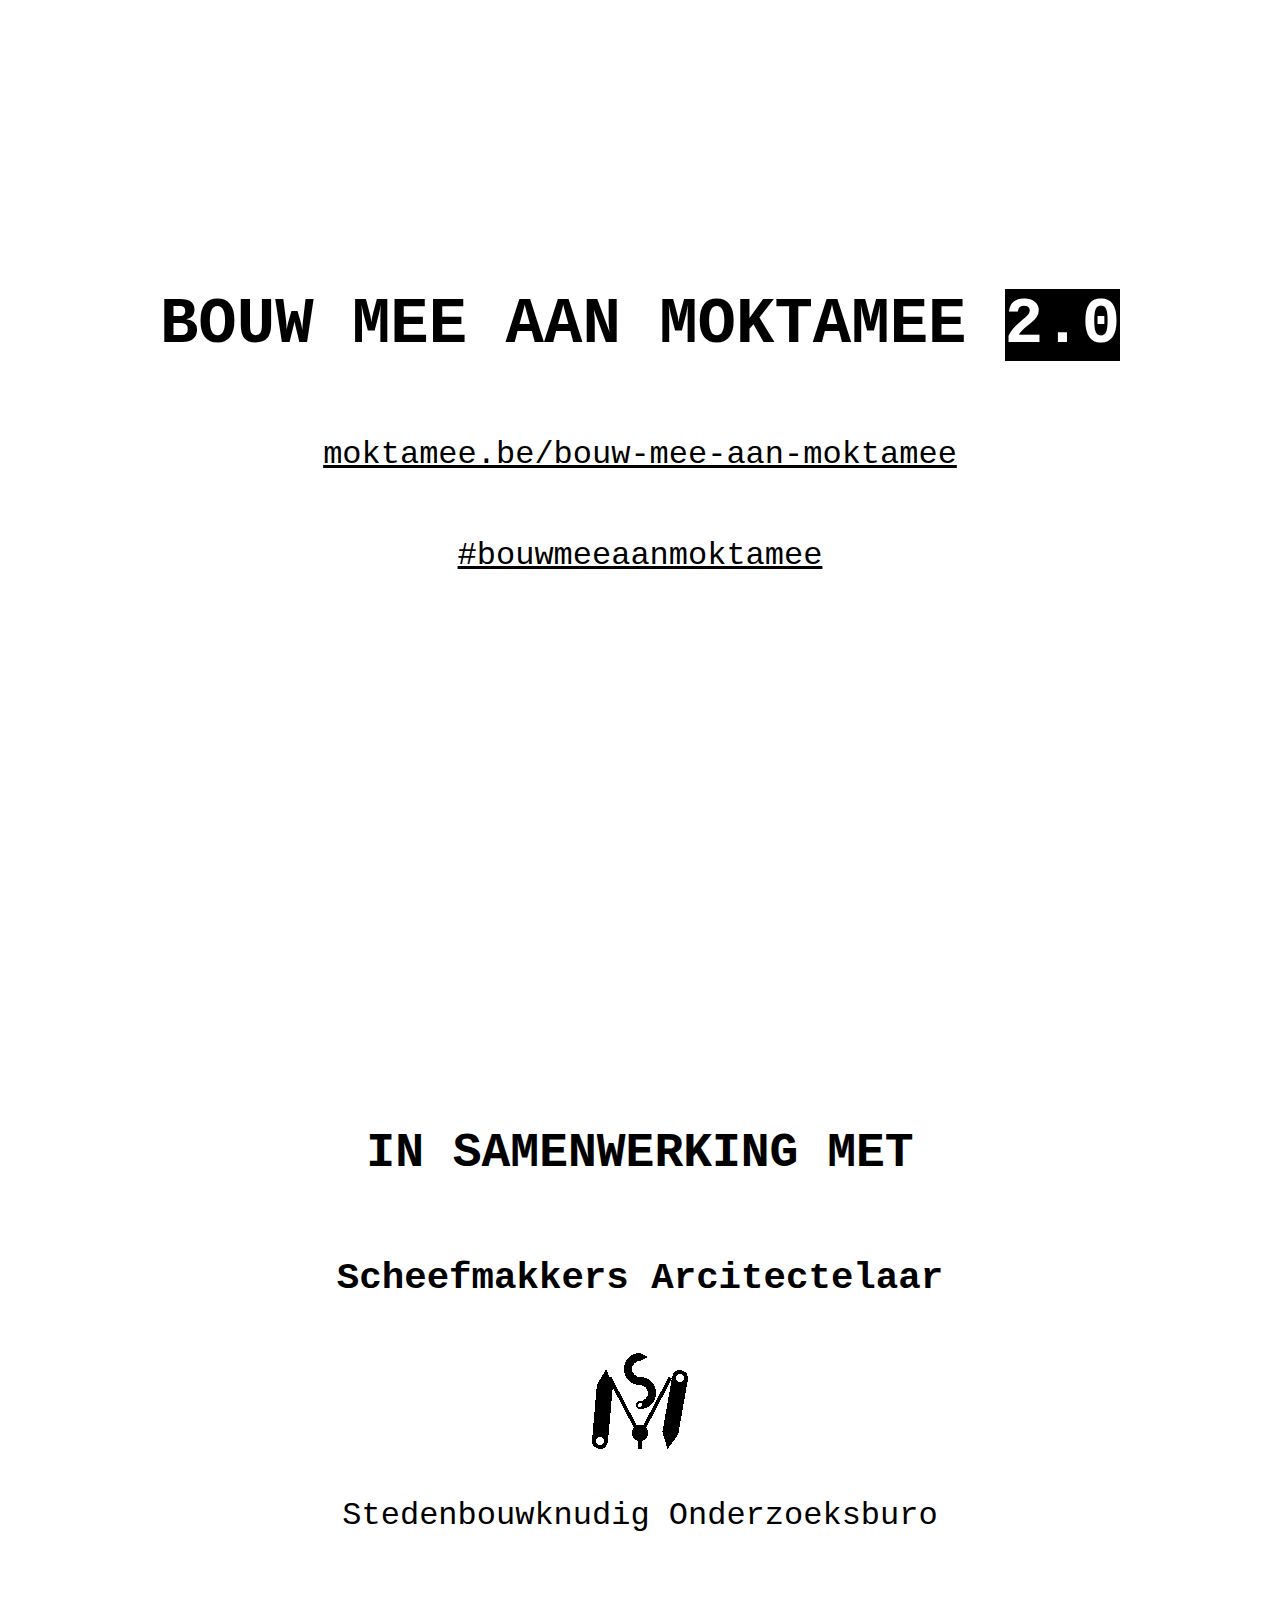
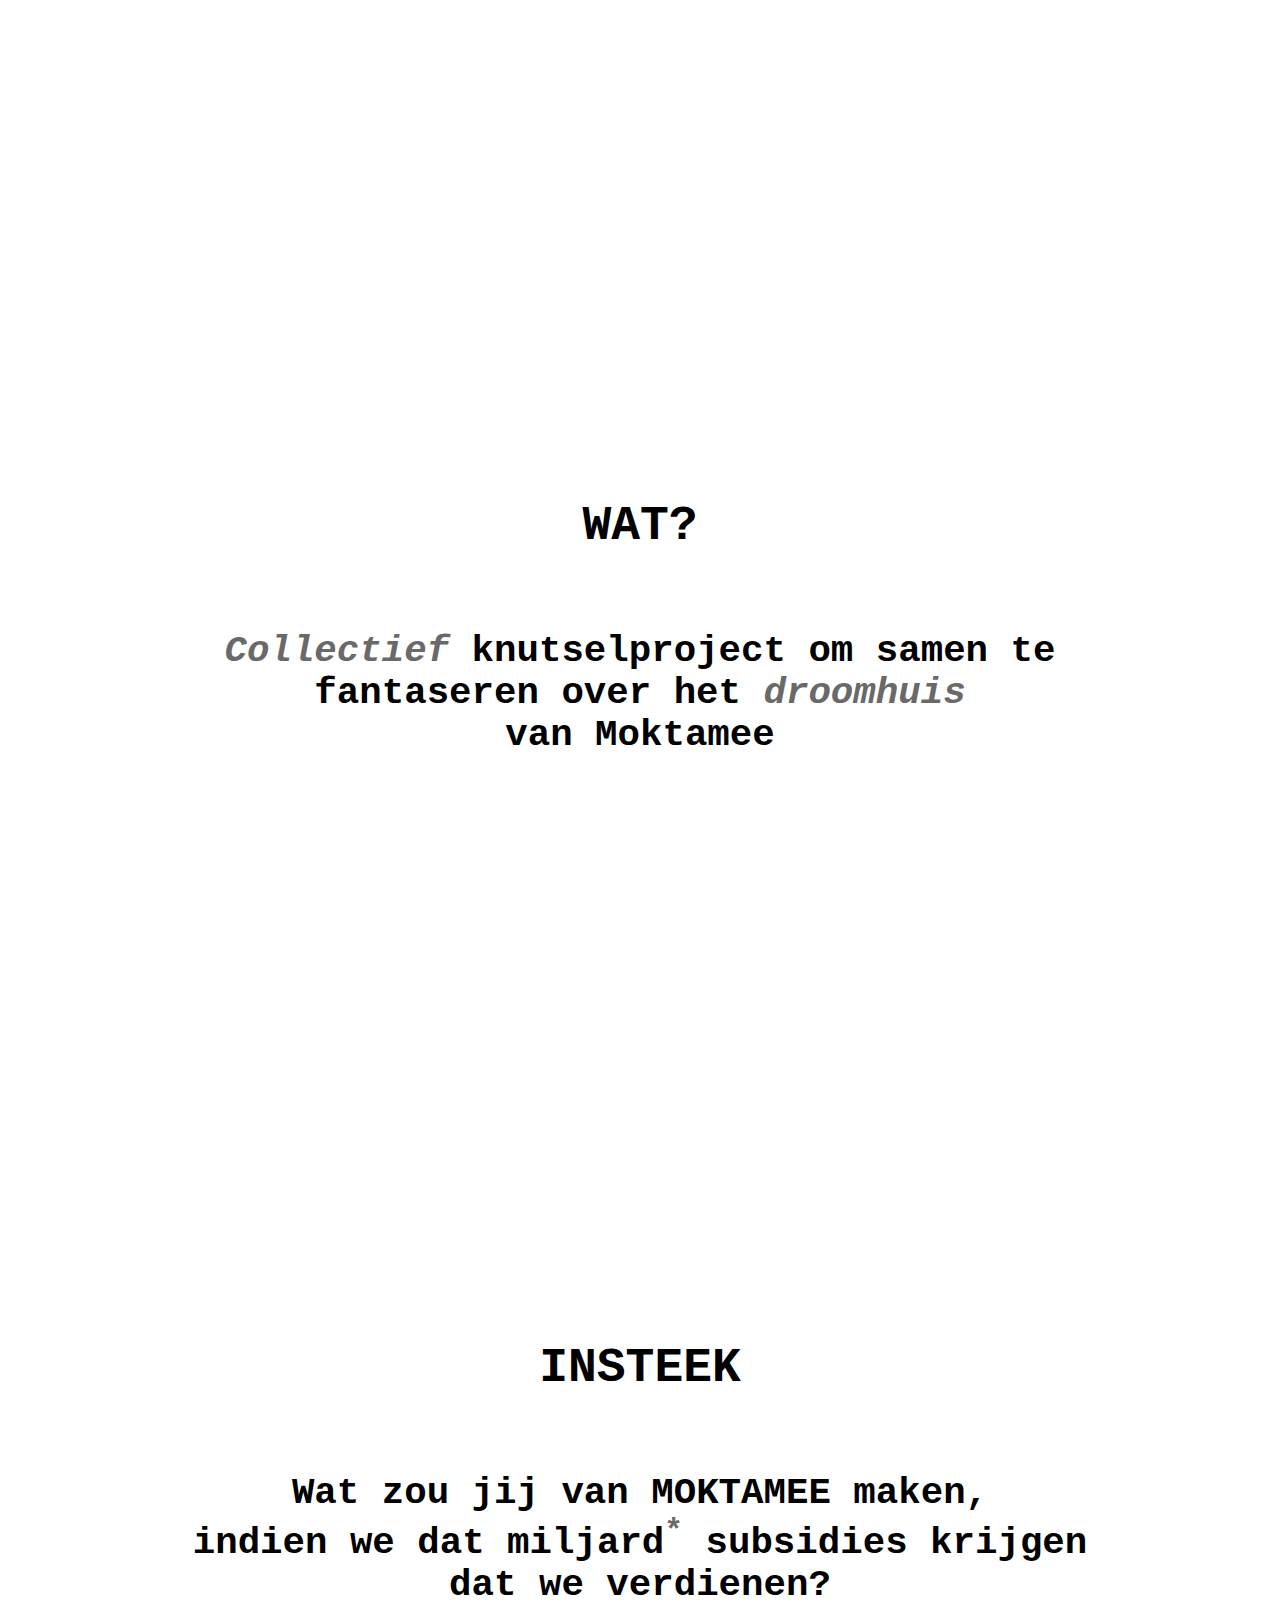
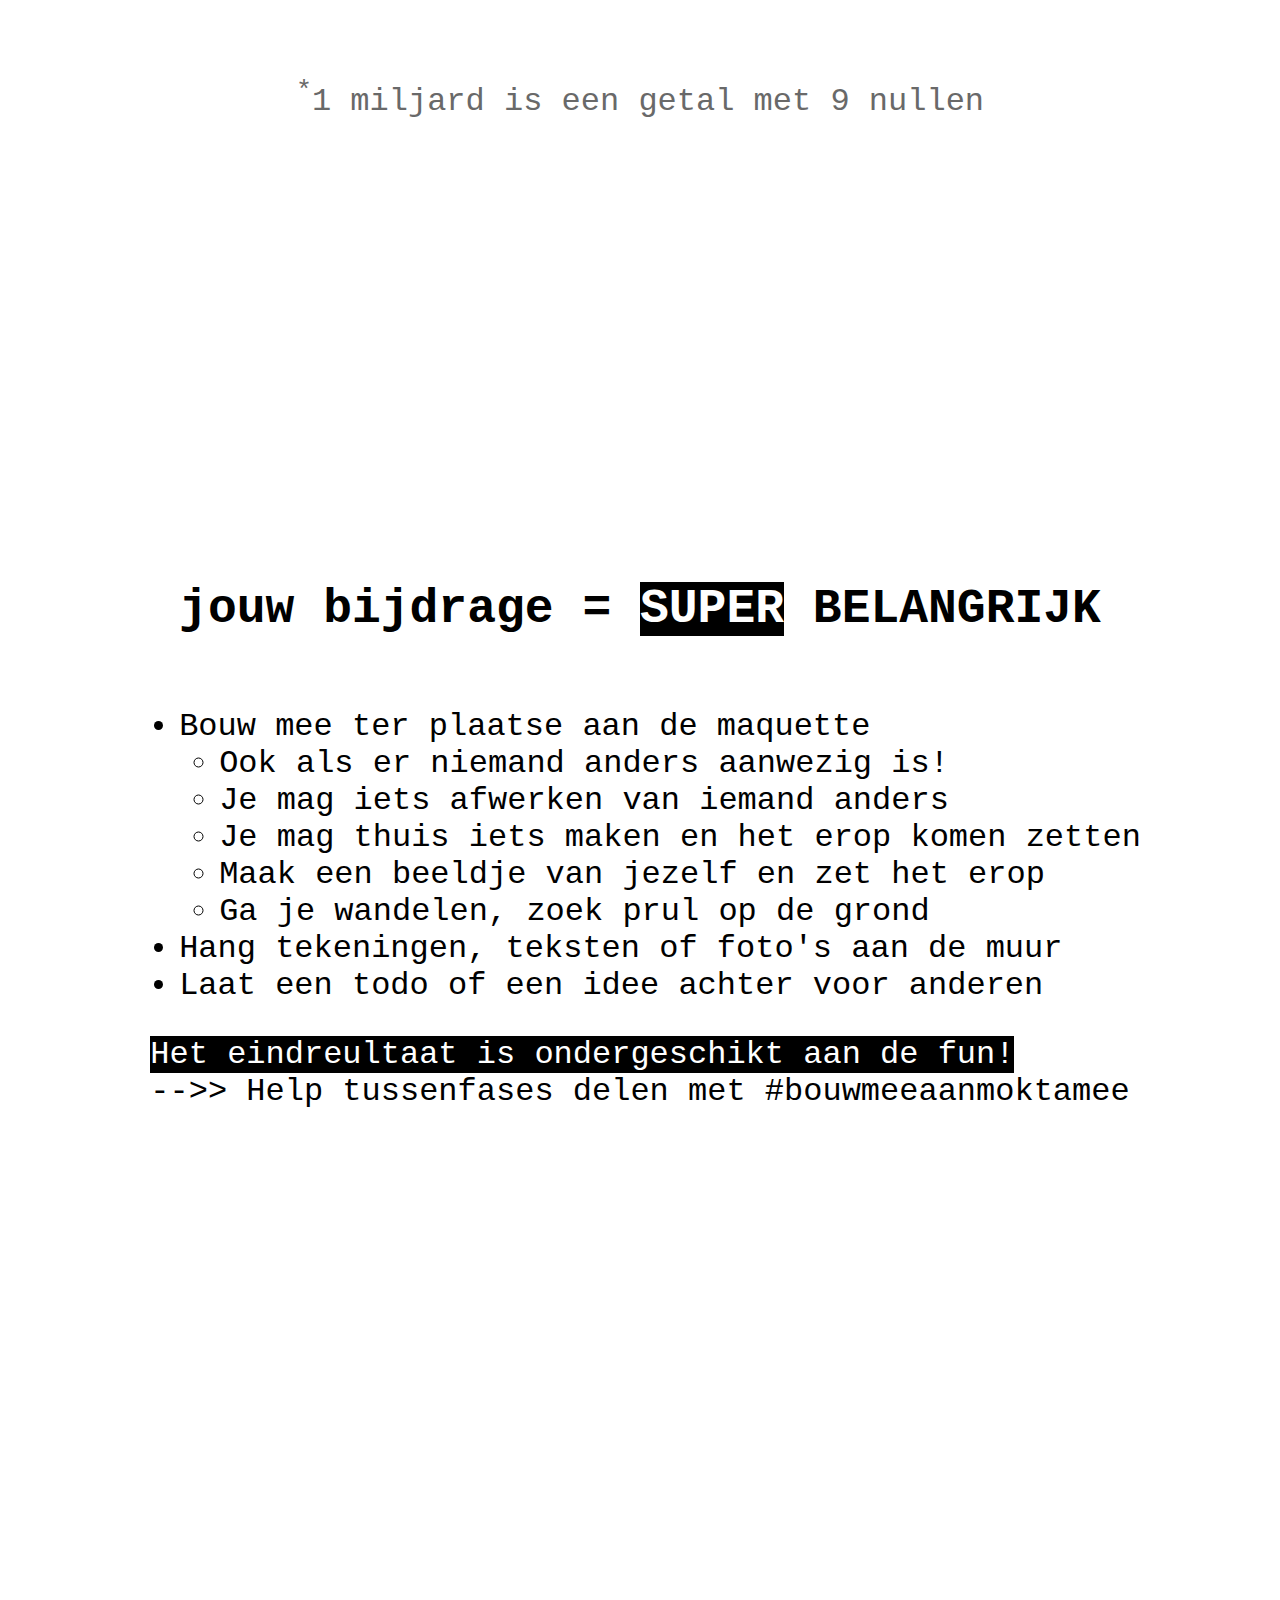
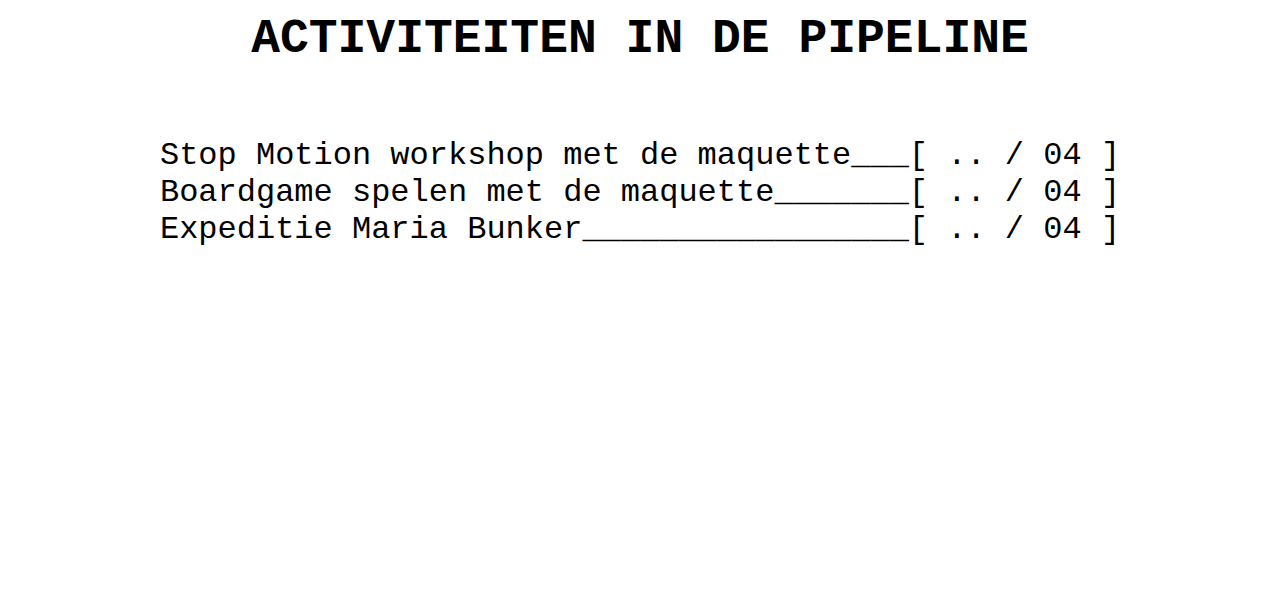
<file: presentatie.html>
<!doctype html>
<html lang="nl">
    <head>
        <meta charset="utf-8">
        <title>Presentatie</title>
        <meta name="description" content="">
        <meta name="viewport" content="width=device-width, initial-scale=1">
        <link rel="stylesheet" href="style.css">
    </head>
    <body style="font-size: 2rem;">
        <div class="page text-center" id="titel">
            <h1>BOUW MEE AAN MOKTAMEE <span class="turned-on">2.0</span></h1>
            <p>
                <a href="https://www.moktamee.be/bouw-mee-aan-moktamee">
                    moktamee.be/bouw-mee-aan-moktamee
                </a>
            </p>
            <p>
                <a href="https://www.instagram.com/explore/tags/bouwmeeaanmoktamee/">
                    #bouwmeeaanmoktamee
                </a>
            </p>
        </div>
        <div class="page text-center" id="ism">
            <h2>IN SAMENWERKING MET</h2>
            <h3>Scheefmakkers Arcitectelaar</h3>
            <img src="scheefmakkers_logo.svg" width="128" height="128" />
            <p>Stedenbouwknudig Onderzoeksburo</p>
        </div>
        <div class="page text-center" id="wat">
            <h2>WAT?</h2>
            <h3><em class="moan">Collectief</em> knutselproject om samen te<br/>
                fantaseren over het <em class="moan">droomhuis</em><br />
                van Moktamee</h3>
        </div>
        <div class="page text-center" id="insteek">
            <h2>INSTEEK</h2>
            <h3>Wat zou jij van MOKTAMEE maken,<br />
                indien we dat miljard<sup class="moan">*</sup> subsidies krijgen<br />
                dat we verdienen?</h3>
            <p class="moan"><sup>*</sup>1 miljard is een getal met 9 nullen</p>
        </div>
        <div class="page" id="belangrijk">
            <h2>jouw bijdrage = <span class="turned-on">SUPER</span> BELANGRIJK</h2>
            <ul>
                <li>Bouw mee ter plaatse aan de maquette
                    <ul>
                        <li>Ook als er niemand anders aanwezig is!</li>
                        <li>Je mag iets afwerken van iemand anders</li>
                        <li>Je mag thuis iets maken en het erop komen zetten</li>
                        <li>Maak een beeldje van jezelf en zet het erop</li>
                        <li>Ga je wandelen, zoek prul op de grond</li>
                    </ul>
                </li>
                <li>Hang tekeningen, teksten of foto's aan de muur</li>
                <li>Laat een todo of een idee achter voor anderen</li>
            </ul>
            <div><span class="turned-on">Het eindreultaat is ondergeschikt aan de fun!</span><br />
                -->> Help tussenfases delen met #bouwmeeaanmoktamee</div>
        </div>
        <div class="page" id="pipeline">
            <h2>ACTIVITEITEN IN DE PIPELINE</h2>
            <p>
            Stop Motion workshop met de maquette___[ .. / 04 ]<br />
            Boardgame spelen met de maquette_______[ .. / 04 ]<br />
            Expeditie Maria Bunker_________________[ .. / 04 ]</p>
        </div>
    </body>
</html>
</file>
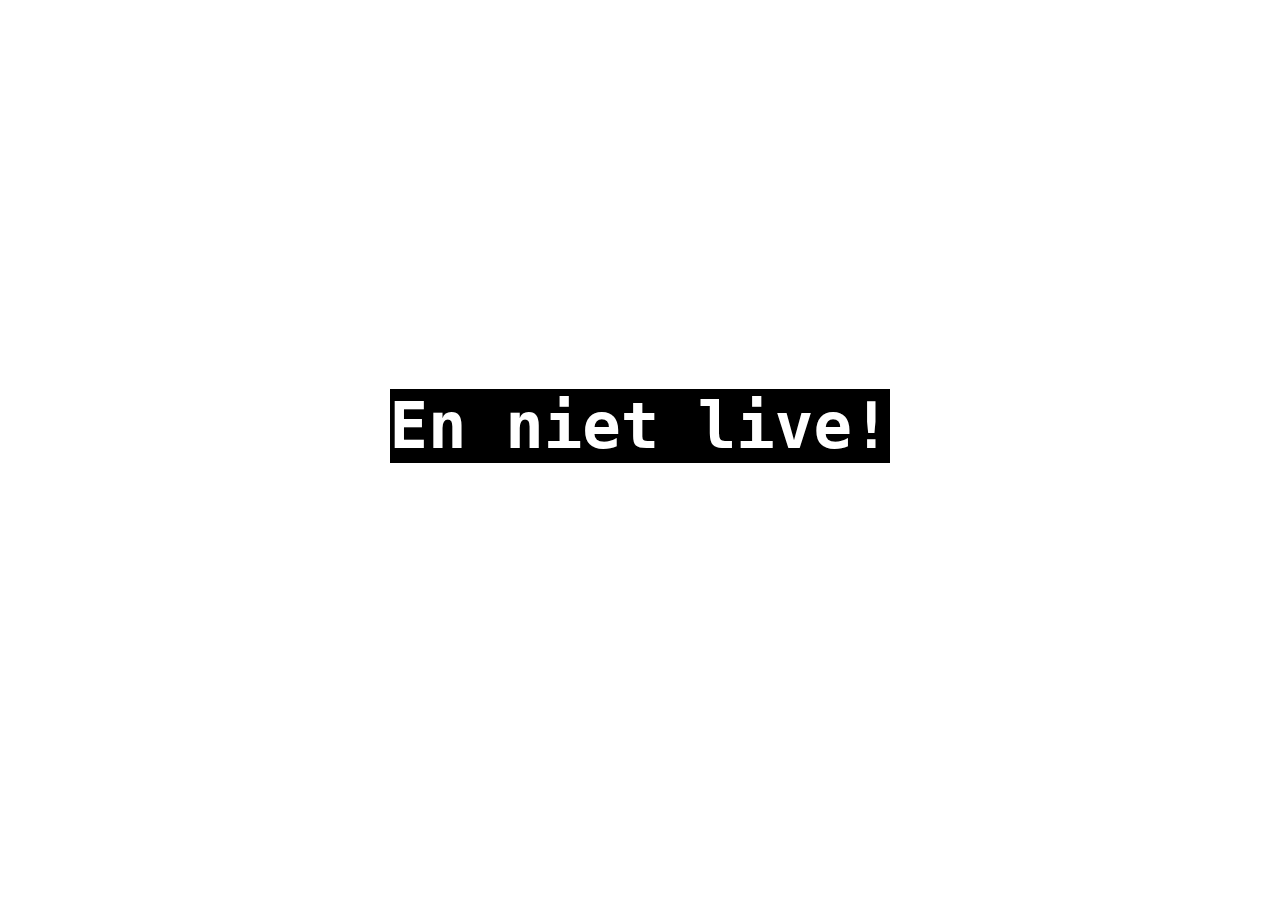
<file: trailertext.html>
<!doctype html>
<html lang="nl">
    <head>
        <meta charset="utf-8">
        <title>Trailer text</title>
        <meta name="description" content="">
        <meta name="viewport" content="width=device-width, initial-scale=1">
        <link rel="stylesheet" href="style.css">
    </head>
    <body style="font-size: 2rem;">
        <div class="page text-center" id="4">
            <h1><span class="turned-on">En niet live!</span></h1>
        </div>
    </body>
</html>
</file>
<file: style.css>
body {
    margin: 0;
    padding: 0;
    font-family: monospace;
    font-size: 1rem;
    background-color: white;
    color: black;
    min-height: 100vh;
}
a {
    text-decoration: underline;
    color: black;
}
a:hover {
    text-decoration: none;
}

.text-center {
    text-align: center;
}

.moan {
    color: #696969;
}

.turned-on {
    background-color: black;
    color: white;
}

.page {
    height: 100vh;
    box-sizing: border-box;
    padding: 1rem 1rem 4rem;
    display: flex;
    flex-direction: column;
    justify-content: center;
    align-items: center;
}

.videoplayer {
    max-height: 100%;
}
.videoplayer__video {
    width: 100%;
    height: auto;
    max-height: 100%;
}

.footernavfixed {
    position: fixed;
    bottom: 0;
    left: 0;
    width: 100%;
    background-color: white;
    z-index: 1000;
    padding: 1rem;
    box-sizing: border-box;
    transition: bottom 0.3s ease-in-out;
    mix-blend-mode: difference;
}
.footernavfixed--hidden {
    bottom: -3rem;
}
.footernavfixed__ul {
    list-style: none;
    padding: 0;
    margin: 0;
    display: flex;
    justify-content: space-around;
}
</file>
